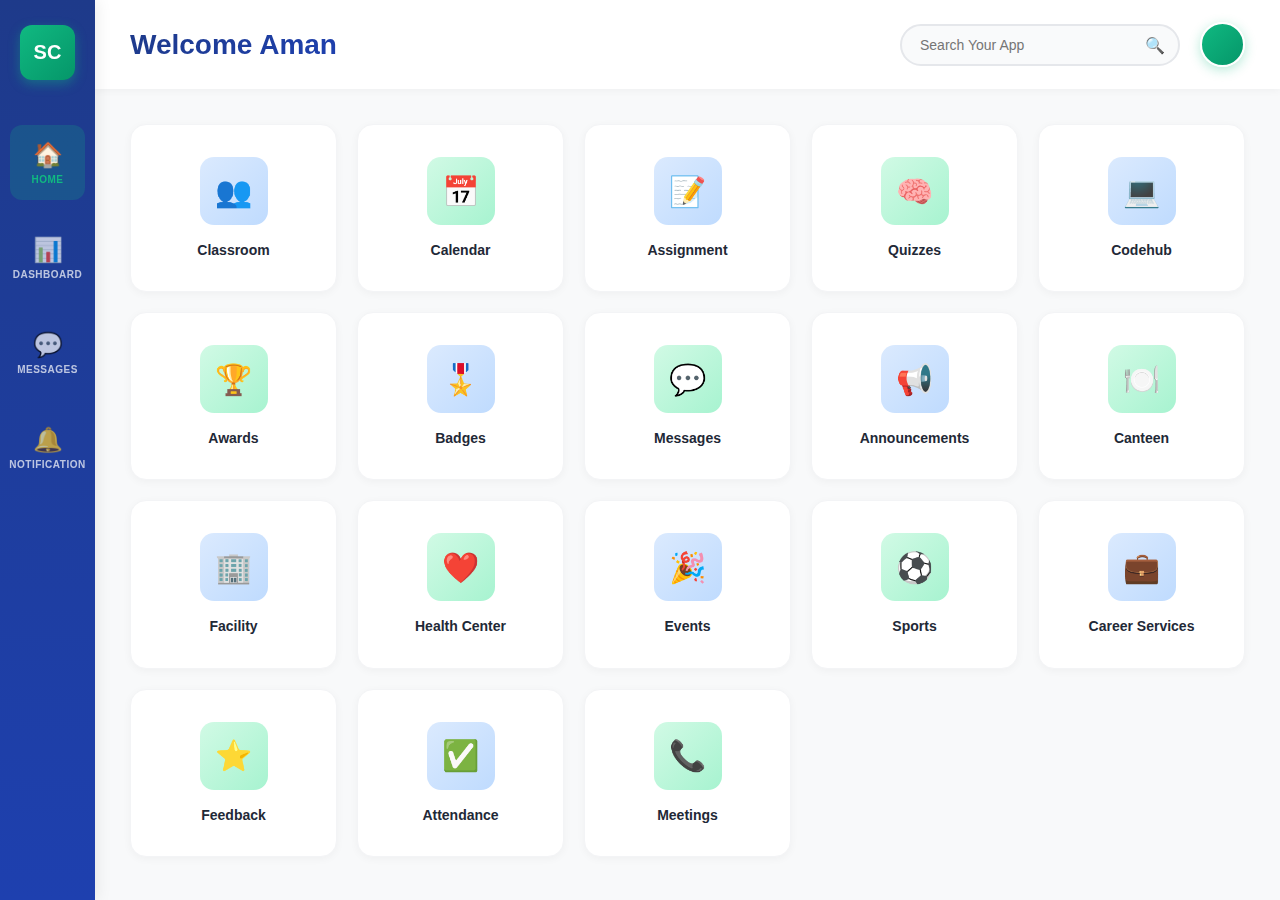
<file: index.html>
<!DOCTYPE html>
<html lang="en">
<head>
    <meta charset="UTF-8">
    <meta name="viewport" content="width=device-width, initial-scale=1.0">
    <title>Spell Classroom</title>
    <link rel="stylesheet" href="style.css">
</head>
<body>
    
    <nav class="sidebar">
        <div class="logo">SC</div>
        <div class="nav-item active" data-page="home">
            <span class="nav-icon">🏠</span>
            <span class="nav-label">Home</span>
        </div>
        <div class="nav-item" data-page="dashboard">
            <span class="nav-icon">📊</span>
            <span class="nav-label">Dashboard</span>
        </div>
        <div class="nav-item" data-page="messages">
            <span class="nav-icon">💬</span>
            <span class="nav-label">Messages</span>
        </div>
        <div class="nav-item" data-page="notification">
            <span class="nav-icon">🔔</span>
            <span class="nav-label">Notification</span>
        </div>
    </nav>

    
    <main class="main-content">
        
        <header class="navbar">
            <h1>Welcome Aman</h1>
            <div class="navbar-right">
                <div class="search-bar">
                    <input type="text" placeholder="Search Your App">
                    <span class="search-icon">🔍</span>
                </div>
                <div class="profile-pic"></div>
            </div>
        </header>

        
        <section class="dashboard-container">
            <div class="dashboard-grid" id="dashboardGrid"></div>
        </section>
    </main>

    <script src="script.js"></script>
</body>
</html>
</file>
<file: style.css>
* {
    margin: 0;
    padding: 0;
    box-sizing: border-box;
}

body {
    font-family: -apple-system, BlinkMacSystemFont, 'Segoe UI', Roboto, sans-serif;
    background-color: #f8f9fa;
}


.sidebar {
    position: fixed;
    left: 0;
    top: 0;
    width: 95px;
    height: 100vh;
    background: linear-gradient(180deg, #1e3a8a 0%, #1e40af 100%);
    display: flex;
    flex-direction: column;
    align-items: center;
    padding: 25px 0;
    z-index: 100;
    box-shadow: 2px 0 15px rgba(0,0,0,0.08);
}

.logo {
    width: 55px;
    height: 55px;
    background: linear-gradient(135deg, #10b981 0%, #059669 100%);
    border-radius: 12px;
    margin-bottom: 45px;
    display: flex;
    align-items: center;
    justify-content: center;
    font-size: 20px;
    color: white;
    font-weight: 700;
    box-shadow: 0 4px 12px rgba(16, 185, 129, 0.4);
}

.nav-item {
    width: 75px;
    height: 75px;
    display: flex;
    flex-direction: column;
    align-items: center;
    justify-content: center;
    margin-bottom: 20px;
    cursor: pointer;
    border-radius: 12px;
    transition: all 0.3s ease;
    color: rgba(255, 255, 255, 0.7);
}

.nav-item:hover, .nav-item.active {
    background-color: rgba(16, 185, 129, 0.2);
    color: #10b981;
}

.nav-icon {
    font-size: 24px;
    margin-bottom: 5px;
}

.nav-label {
    font-size: 10px;
    text-align: center;
    text-transform: uppercase;
    font-weight: 600;
    letter-spacing: 0.5px;
}


.main-content {
    margin-left: 95px;
    min-height: 100vh;
}


.navbar {
    background-color: white;
    padding: 22px 35px;
    display: flex;
    justify-content: space-between;
    align-items: center;
    box-shadow: 0 2px 8px rgba(0,0,0,0.04);
}

.navbar h1 {
    background: linear-gradient(135deg, #1e3a8a 0%, #1e40af 100%);
    -webkit-background-clip: text;
    -webkit-text-fill-color: transparent;
    background-clip: text;
    font-size: 28px;
    font-weight: 700;
}

.navbar-right {
    display: flex;
    align-items: center;
    gap: 20px;
}

.search-bar {
    position: relative;
}

.search-bar input {
    padding: 11px 42px 11px 18px;
    border: 2px solid #e5e7eb;
    border-radius: 22px;
    width: 280px;
    font-size: 14px;
    outline: none;
    transition: all 0.3s;
    background-color: #f9fafb;
}

.search-bar input:focus {
    border-color: #10b981;
    background-color: white;
}

.search-icon {
    position: absolute;
    right: 15px;
    top: 50%;
    transform: translateY(-50%);
    font-size: 16px;
    color: #9ca3af;
}

.profile-pic {
    width: 45px;
    height: 45px;
    border-radius: 50%;
    background: linear-gradient(135deg, #10b981 0%, #059669 100%);
    cursor: pointer;
    border: 2px solid white;
    box-shadow: 0 3px 12px rgba(16, 185, 129, 0.3);
}


.dashboard-container {
    padding: 35px;
}

.dashboard-grid {
    display: grid;
    grid-template-columns: repeat(5, 1fr);
    gap: 20px;
    max-width: 100%;
}

.dashboard-card {
    background-color: white;
    border-radius: 16px;
    padding: 32px 20px;
    display: flex;
    flex-direction: column;
    align-items: center;
    justify-content: center;
    cursor: pointer;
    transition: all 0.3s ease;
    box-shadow: 0 2px 8px rgba(0,0,0,0.04);
    border: 1px solid #f3f4f6;
}

.dashboard-card:hover {
    transform: translateY(-6px);
    box-shadow: 0 8px 24px rgba(30, 58, 138, 0.12);
    border-color: #e5e7eb;
}

.card-icon {
    width: 68px;
    height: 68px;
    border-radius: 14px;
    display: flex;
    align-items: center;
    justify-content: center;
    font-size: 30px;
    margin-bottom: 16px;
}

.icon-purple { 
    background: linear-gradient(135deg, #dbeafe 0%, #bfdbfe 100%);
}

.icon-yellow { 
    background: linear-gradient(135deg, #d1fae5 0%, #a7f3d0 100%);
}

.card-title {
    font-size: 14px;
    color: #1f2937;
    text-align: center;
    font-weight: 600;
    line-height: 1.3;
}

/* Mobile Responsive */
@media (max-width: 1200px) {
    .dashboard-grid {
        grid-template-columns: repeat(4, 1fr);
    }
}

@media (max-width: 992px) {
    .dashboard-grid {
        grid-template-columns: repeat(3, 1fr);
    }
    
    .dashboard-container {
        padding: 30px;
    }
}

@media (max-width: 768px) {
    .sidebar {
        width: 100%;
        height: 70px;
        flex-direction: row;
        justify-content: space-around;
        bottom: 0;
        top: auto;
        padding: 8px 0;
    }

    .logo {
        display: none;
    }

    .nav-item {
        width: 60px;
        height: 60px;
        margin: 0;
    }

    .main-content {
        margin-left: 0;
        margin-bottom: 70px;
    }

    .navbar {
        padding: 18px 20px;
        flex-wrap: wrap;
        gap: 12px;
    }

    .navbar h1 {
        font-size: 22px;
        width: 100%;
    }

    .search-bar input {
        width: 200px;
    }

    .dashboard-container {
        padding: 20px;
    }

    .dashboard-grid {
        grid-template-columns: repeat(2, 1fr);
        gap: 15px;
    }

    .dashboard-card {
        padding: 28px 18px;
    }
}

@media (max-width: 480px) {
    .search-bar input {
        width: 150px;
        padding: 9px 38px 9px 15px;
    }

    .card-icon {
        width: 58px;
        height: 58px;
        font-size: 26px;
    }

    .card-title {
        font-size: 13px;
    }
}
</file>
